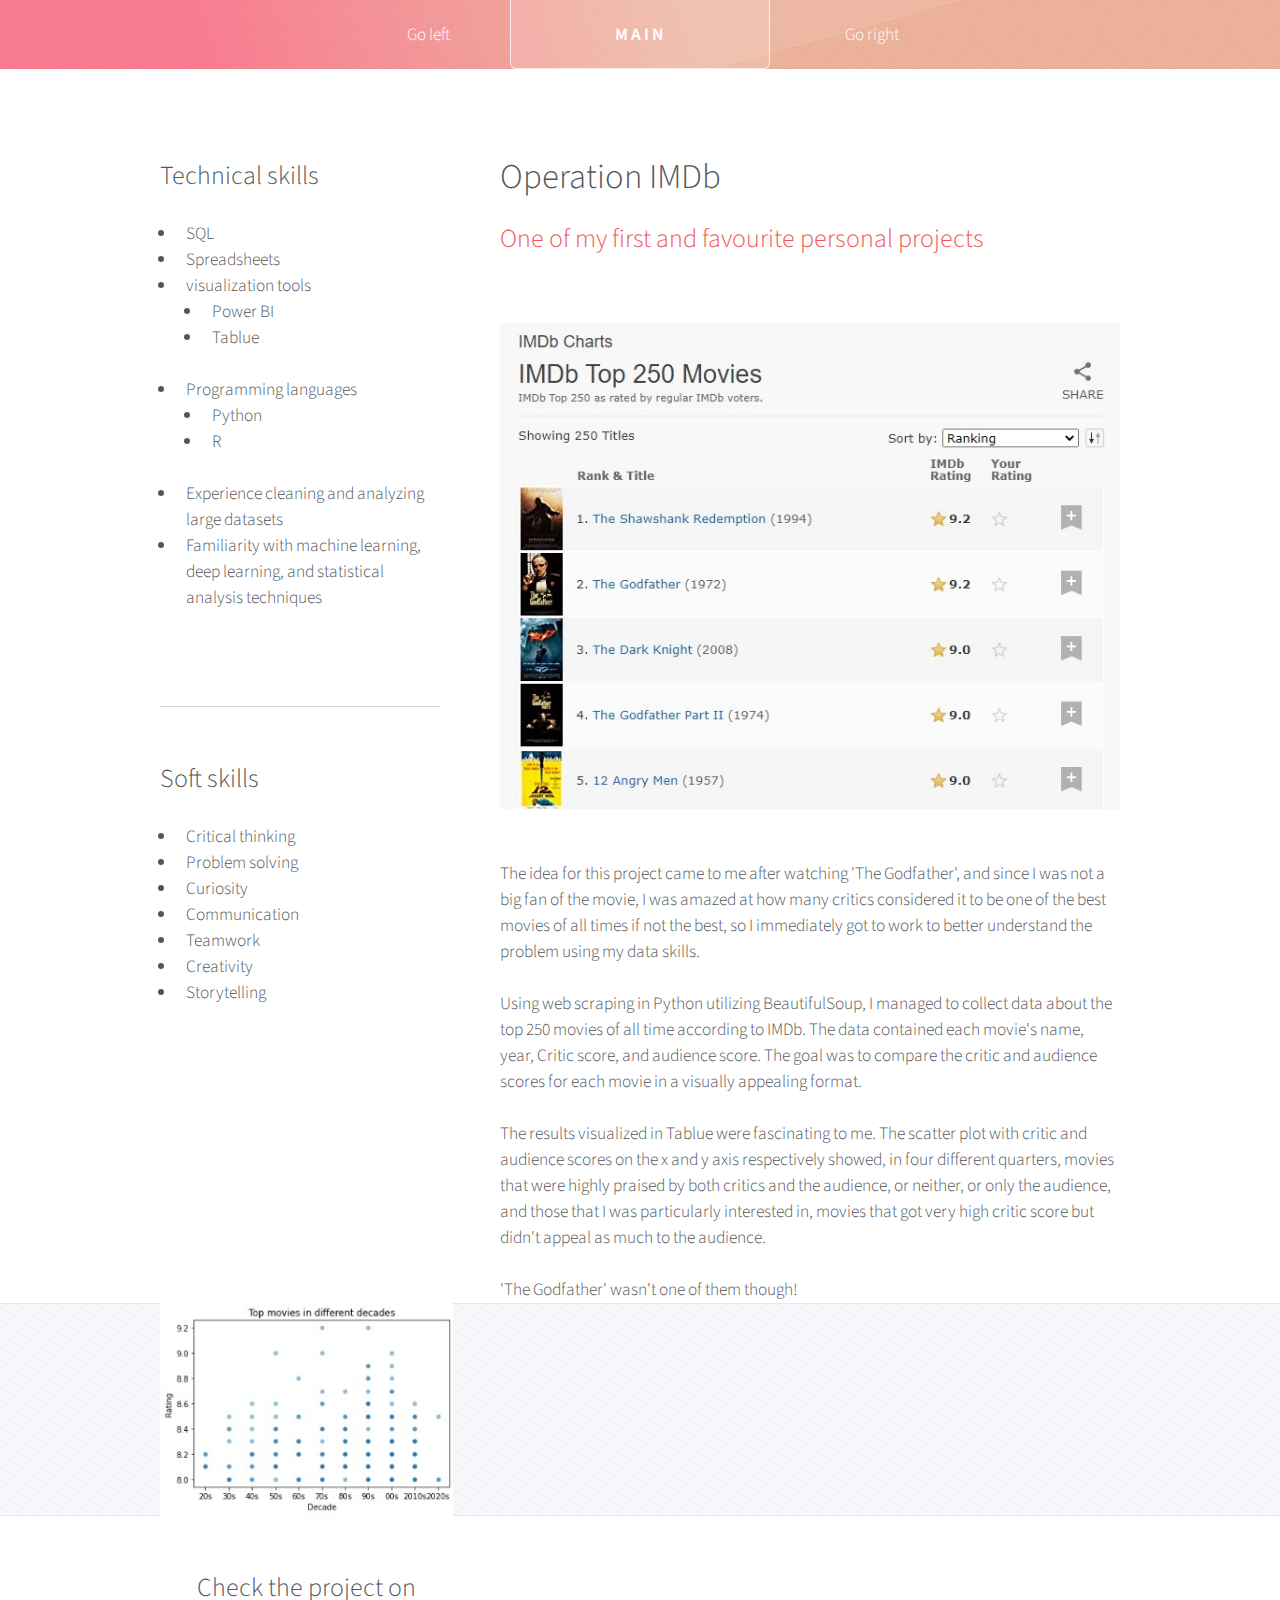
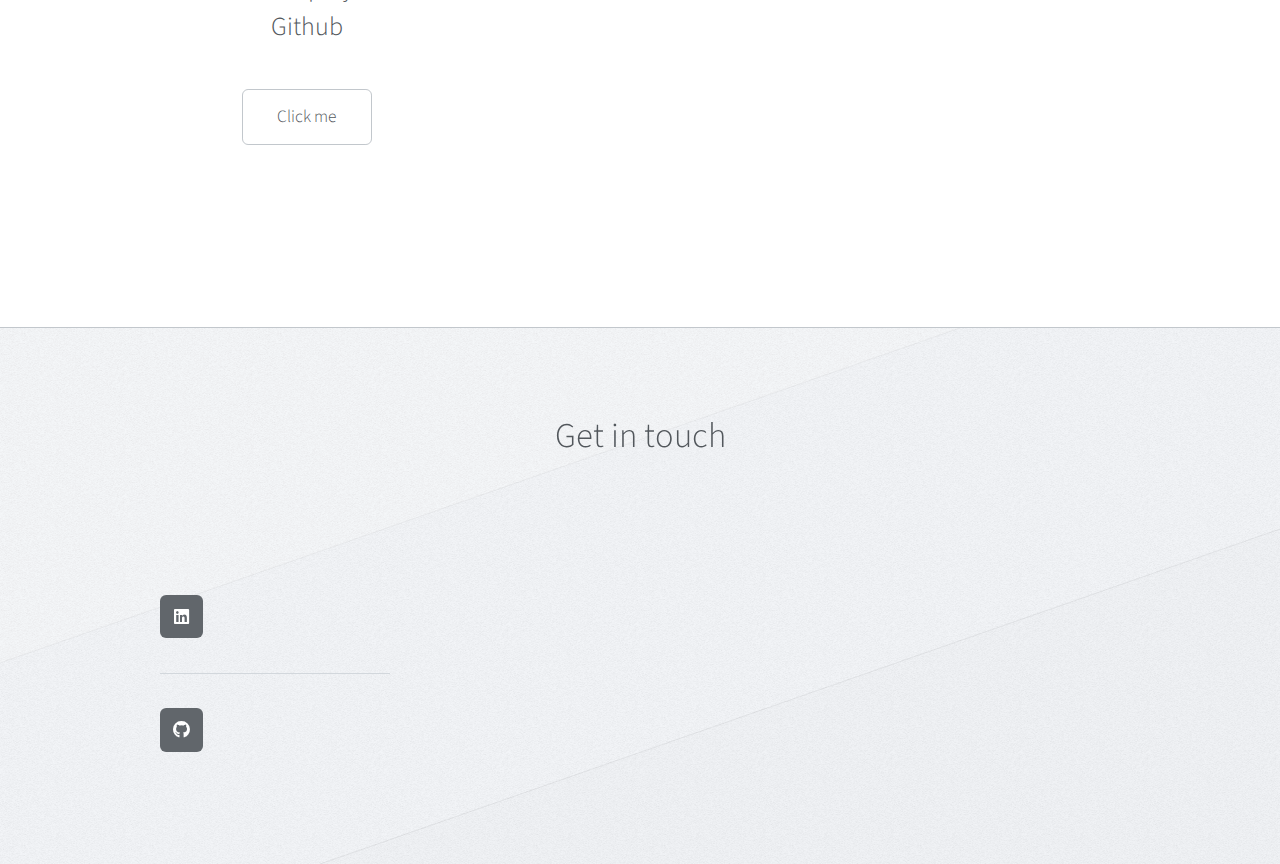
<file: left-sidebar.html>
<!DOCTYPE HTML>
<!--
	Telephasic by HTML5 UP
	html5up.net | @ajlkn
	Free for personal and commercial use under the CCA 3.0 license (html5up.net/license)
-->
<html>
	<head>
		<!-- Google tag (gtag.js) -->
<script async src="https://www.googletagmanager.com/gtag/js?id=G-DCKMSM4BJ5"></script>
<script>
  window.dataLayer = window.dataLayer || [];
  function gtag(){dataLayer.push(arguments);}
  gtag('js', new Date());

  gtag('config', 'G-DCKMSM4BJ5');
</script>
		<title>Marco Nashaat</title>
		<meta charset="utf-8" />
		<meta name="viewport" content="width=device-width, initial-scale=1, user-scalable=no" />
		<link rel="stylesheet" href="assets/css/main.css" />
	</head>
	<body class="left-sidebar is-preload">
		
		<div id="page-wrapper">

			<!-- Header -->
				<div id="header-wrapper">
					<div id="header" class="container">

						<!-- Logo -->
							<h1 id="logo"><a href="index.html">Main</a></h1>

						<!-- Nav -->
							<nav id="nav">
								<ul>
									<!-- <li>
										<a href="#">Dropdown</a>
										<ul>
											<li><a href="#">Lorem ipsum dolor</a></li>
											<li><a href="#">Magna phasellus</a></li>
											<li><a href="#">Etiam dolore nisl</a></li>
											<li>
												<a href="#">Phasellus consequat</a>
												<ul>
													<li><a href="#">Lorem ipsum dolor</a></li>
													<li><a href="#">Phasellus consequat</a></li>
													<li><a href="#">Magna phasellus</a></li>
													<li><a href="#">Etiam dolore nisl</a></li>
												</ul>
											</li>
											<li><a href="#">Veroeros feugiat</a></li>
										</ul>
									</li> -->
									<li><a href="left-sidebar.html">Go left</a></li>
									<li class="break"><a href="right-sidebar.html">Go right</a></li>
									<!-- <li><a href="no-sidebar.html">No Sidebar</a></li> -->
								</ul>
							</nav>

					</div>
				</div>

			<!-- Main -->
				<div class="wrapper">
					<div class="container" id="main">
						<div class="row gtr-150">
							<div class="col-4 col-12-narrower">

								<!-- Sidebar -->
									<section id="sidebar">
										<section>
											<header>
												<h3>Technical skills</h3>
											</header>
											<p>
												<ul>
													<li>SQL</li>
													<li>Spreadsheets</li>
													<li>visualization tools <ul> <li>Power BI</li> <li>Tablue</li></ul></li>
													<li>Programming languages <ul><li>Python</li> <li>R</li></ul></li>
													<li>Experience cleaning and analyzing large datasets</li>
													<li>Familiarity with machine learning, deep learning, and statistical analysis techniques</li>
													
												</ul>
											</p>
											<ul class="actions">
												<!-- <li><a href="#" class="button">Magna amet nullam</a></li> -->
											</ul>
										</section>
										<section>
											<!-- <a href="#" class="image featured"><img src="images/pic07.jpg" alt="" /></a> -->
											<header>
												<h3>Soft skills</h3>
											</header>
											<p>
												<ul>
													<li>Critical thinking</li>
													<li>Problem solving</li>
													<li>Curiosity</li>
													<li>Communication</li>
													<li>Teamwork</li>
													<li>Creativity</li>
													<li>Storytelling</li>
												</ul>
											</p>
											<ul class="actions">
												<!-- <li><a href="#" class="button">Ipsum sed dolor</a></li> -->
											</ul>
										</section>
									</section>

							</div>
							<div class="col-8 col-12-narrower imp-narrower">

								<!-- Content -->
									<article id="content">
										<header>
											<h2>Operation IMDb</h2>
											<p>One of my first and favourite personal projects</p>
										</header>
										<a href="https://www.imdb.com/chart/top/?ref_=nv_mv_250" target="_blank" class="image featured"><img src="images/6.jpg" alt="" /></a>
										<p>The idea for this project came to me after watching 'The Godfather', and since I was not a big fan of the movie, I was amazed at how many critics considered it to be one of the best movies of all times if not the best, so I immediately got to work to better understand the problem using my data skills. </p>
										<p>Using web scraping in Python utilizing BeautifulSoup, I managed to collect data about the top 250 movies of all time according to IMDb. The data contained each movie's name, year, Critic score, and audience score. The goal was to compare the critic and audience scores for each movie in a visually appealing format.</p>
										<p>The results visualized in Tablue were fascinating to me. The scatter plot with critic and audience scores on the x and y axis respectively showed, in four different quarters, movies that were highly praised by both critics and the audience, or neither, or only the audience, and those that I was particularly interested in, movies that got very high critic score but didn't appeal as much to the audience.</p>
										<p>'The Godfather' wasn't one of them though!</p>
									</article>

							</div>
						</div>
						<div class="row features">
							<section class="col-4 col-12-narrower feature">
								<div class="image-wrapper first">
									<a href="https://github.com/MarcoNashaat/Top-movies-ananlysis/tree/main" target="_blank" class="image featured"><img src="images/7.jpg" alt="" /></a>
								</div>
								<header>
									<h3>Check the project on Github</h3>
								</header>
								<p></p>
								<ul class="actions">
									<li><a href="https://github.com/MarcoNashaat/Top-movies-ananlysis" target="_blank" class="button">Click me</a></li>
								</ul>
							</section>
							<!-- <section class="col-4 col-12-narrower feature">
								<div class="image-wrapper">
									<a href="#" class="image featured"><img src="images/pic04.jpg" alt="" /></a>
								</div>
								<header>
									<h3>Dolor sit consequat magna</h3>
								</header>
								<p>Lorem ipsum dolor sit amet consectetur et sed adipiscing elit. Curabitur
								vel sem sit dolor neque semper magna lorem ipsum.</p>
								<ul class="actions">
									<li><a href="#" class="button">Elevate my awareness</a></li>
								</ul>
							</section>
							<section class="col-4 col-12-narrower feature">
								<div class="image-wrapper">
									<a href="#" class="image featured"><img src="images/pic05.jpg" alt="" /></a>
								</div>
								<header>
									<h3>Dolor sit consequat magna</h3>
								</header>
								<p>Lorem ipsum dolor sit amet consectetur et sed adipiscing elit. Curabitur
								vel sem sit dolor neque semper magna lorem ipsum.</p>
								<ul class="actions">
									<li><a href="#" class="button">Elevate my awareness</a></li>
								</ul>
							</section> -->
						</div>
					</div>
				</div>

			<!-- Footer -->
				<div id="footer-wrapper">
					<div id="footer" class="container">
						<header class="major">
							<h2>Get in touch</h2>
							<p><br />
							</p>
						</header>
						<div class="row">
							<!-- <section class="col-6 col-12-narrower">
								<form method="post" action="#">
									<div class="row gtr-50">
										<div class="col-6 col-12-mobile">
											<input name="name" placeholder="Name" type="text" />
										</div>
										<div class="col-6 col-12-mobile">
											<input name="email" placeholder="Email" type="text" />
										</div>
										<div class="col-12">
											<textarea name="message" placeholder="Message"></textarea>
										</div>
										<div class="col-12">
											<ul class="actions">
												<li><input type="submit" value="Send Message" /></li>
												<li><input type="reset" value="Clear form" /></li>
											</ul>
										</div>
									</div>
								</form>
							</section> -->
							<section class="col-6 col-12-narrower">
								<div class="row gtr-0">
									<ul class="divided icons col-6 col-12-mobile">
										<li class="icon brands fa-linkedin"><a href="https://www.linkedin.com/in/marco-nashaat/" style="color: black;" target="_blank"><span class="extra">linkedin</span></a></li>
										<li class="icon brands fa-github"><a href="https://github.com/MarcoNashaat" target="_blank" style="color: black;"><span class="extra">Github</span></a></li>										
									</ul>
									<!-- <ul class="divided icons col-6 col-12-mobile">
										<li class="icon brands fa-instagram"><a href="#"><span class="extra">instagram.com/</span>untitled</a></li>
										<li class="icon brands fa-youtube"><a href="#"><span class="extra">youtube.com/</span>untitled</a></li>
										<li class="icon brands fa-pinterest"><a href="#"><span class="extra">pinterest.com/</span>untitled</a></li>
									</ul> -->
								</div>
							</section>
						</div>
					</div>
					<!-- <div id="copyright" class="container">
						<ul class="menu">
							<li>&copy; Untitled. All rights reserved.</li><li>Design: <a href="http://html5up.net">HTML5 UP</a></li>
						</ul>
					</div> -->
				</div>

		</div>

		<!-- Scripts -->
			<script src="assets/js/jquery.min.js"></script>
			<script src="assets/js/jquery.dropotron.min.js"></script>
			<script src="assets/js/browser.min.js"></script>
			<script src="assets/js/breakpoints.min.js"></script>
			<script src="assets/js/util.js"></script>
			<script src="assets/js/main.js"></script>

	</body>
</html>
</file>
<file: assets/css/main.css>
@import url("fontawesome-all.min.css");
@import url("https://fonts.googleapis.com/css?family=Source+Sans+Pro:300,300italic,400,400italic,600");

/*
	Telephasic by HTML5 UP
	html5up.net | @ajlkn
	Free for personal and commercial use under the CCA 3.0 license (html5up.net/license)
*/

html {
	scroll-behavior: smooth;
  }

html, body, div, span, applet, object,
iframe, h1, h2, h3, h4, h5, h6, p, blockquote,
pre, a, abbr, acronym, address, big, cite,
code, del, dfn, em, img, ins, kbd, q, s, samp,
small, strike, strong, sub, sup, tt, var, b,
u, i, center, dl, dt, dd, ol, ul, li, fieldset,
form, label, legend, table, caption, tbody,
tfoot, thead, tr, th, td, article, aside,
canvas, details, embed, figure, figcaption,
footer, header, hgroup, menu, nav, output, ruby,
section, summary, time, mark, audio, video {
	margin: 0;
	padding: 0;
	border: 0;
	font-size: 100%;
	font: inherit;
	vertical-align: baseline;}

article, aside, details, figcaption, figure,
footer, header, hgroup, menu, nav, section {
	display: block;}

body {
	line-height: 1;
}

ol, ul {
	list-style: none;
}

blockquote, q {
	quotes: none;
}

	blockquote:before, blockquote:after, q:before, q:after {
		content: '';
		content: none;
	}

table {
	border-collapse: collapse;
	border-spacing: 0;
}

body {
	-webkit-text-size-adjust: none;
}

mark {
	background-color: transparent;
	color: inherit;
}

input::-moz-focus-inner {
	border: 0;
	padding: 0;
}

input, select, textarea {
	-moz-appearance: none;
	-webkit-appearance: none;
	-ms-appearance: none;
	appearance: none;
}

/* Basic */

	@-ms-viewport {
		width: device-width;
	}

	html {
		box-sizing: border-box;
	}

	*, *:before, *:after {
		box-sizing: inherit;
	}

	body {
		background: #f5f7fa;
		font-family: 'Source Sans Pro', sans-serif;
		font-weight: 300;
		color: #52575c;
		line-height: 1.75em;
		font-size: 14pt;
	}

		body.is-preload *, body.is-preload *:before, body.is-preload *:after {
			-moz-animation: none !important;
			-webkit-animation: none !important;
			-ms-animation: none !important;
			animation: none !important;
			-moz-transition: none !important;
			-webkit-transition: none !important;
			-ms-transition: none !important;
			transition: none !important;
		}

	input, textarea, select {
		font-family: 'Source Sans Pro', sans-serif;
		font-weight: 300;
		color: #52575c;
		line-height: 1.75em;
		font-size: 15pt;
	}

	h1, h2, h3, h4, h5, h6 {
		font-weight: 300;
		color: #52575c;
	}

	h1 a, h2 a, h3 a, h4 a, h5 a, h6 a {
		color: inherit;
		text-decoration: none;
	}

	h2 {
		font-size: 2em;
		line-height: 1.25em;
	}

	h3 {
		font-size: 1.5em;
		line-height: 1.5em;
	}

	a {
		-moz-transition: color 0.25s ease-in-out, border-color 0.25s ease-in-out, background-color 0.25s ease-in-out;
		-webkit-transition: color 0.25s ease-in-out, border-color 0.25s ease-in-out, background-color 0.25s ease-in-out;
		-ms-transition: color 0.25s ease-in-out, border-color 0.25s ease-in-out, background-color 0.25s ease-in-out;
		transition: color 0.25s ease-in-out, border-color 0.25s ease-in-out, background-color 0.25s ease-in-out;
		color: inherit;
		text-decoration: none;
		border-bottom: dotted 1px #62676c;
	}

		a:hover {
			color: #f35858;
			border-bottom-color: rgba(255, 255, 255, 0);
		}

	strong, b {
		font-weight: 400;
		color: #42474c;
	}

	em, i {
		font-style: italic;
	}

	sub {
		position: relative;
		top: 0.5em;
		font-size: 0.8em;
	}

	sup {
		position: relative;
		top: -0.5em;
		font-size: 0.8em;
	}

	hr {
		border: 0;
		border-top: solid 1px #c2c7cc;
	}

	blockquote {
		border-left: solid 0.5em #c2c7cc;
		padding: 1em 0 1em 2em;
		font-style: italic;
	}

	p, ul, ol, dl, table {
		margin-bottom: 1.5em;
	}

	br.clear {
		clear: both;
	}

	.features {
		margin-bottom: 1.5em;
	}

	.feature {
		text-align: center;
	}

/* Sections/Article */

	section, article {
		margin-bottom: 3em;
	}

	section > :last-child,
	article > :last-child,
	section:last-child,
	article:last-child {
		margin-bottom: 0;
	}

	.row > section, .row > article {
		margin-bottom: 0;
	}

	header {
		margin-bottom: 1.5em;
	}

		header > p {
			display: block;
			color: #f35858;
			padding: 0.75em 0 1em 0;
			font-size: 1.5em;
			line-height: 1.5em;
		}

		header.major {
			text-align: center;
		}

/* Container */

	.container {
		margin: 0 auto;
		max-width: 100%;
		width: 1200px;
	}

		@media screen and (max-width: 1280px) {

			.container {
				width: 960px;
			}

		}

		@media screen and (max-width: 1080px) {

			.container {
				width: 100%;
			}

		}

		@media screen and (max-width: 820px) {

			.container {
				width: 100%;
			}

		}

		@media screen and (max-width: 736px) {

			.container {
				width: 100%;
			}

		}

		@media screen and (max-width: 480px) {

			.container {
				width: 100%;
			}

		}

/* Row */

	.row {
		display: flex;
		flex-wrap: wrap;
		box-sizing: border-box;
		align-items: stretch;
	}

		.row > * {
			box-sizing: border-box;
		}

		.row.gtr-uniform > * > :last-child {
			margin-bottom: 0;
		}

		.row.aln-left {
			justify-content: flex-start;
		}

		.row.aln-center {
			justify-content: center;
		}

		.row.aln-right {
			justify-content: flex-end;
		}

		.row.aln-top {
			align-items: flex-start;
		}

		.row.aln-middle {
			align-items: center;
		}

		.row.aln-bottom {
			align-items: flex-end;
		}

		.row > .imp {
			order: -1;
		}

		.row > .col-1 {
			width: 8.33333%;
		}

		.row > .off-1 {
			margin-left: 8.33333%;
		}

		.row > .col-2 {
			width: 16.66667%;
		}

		.row > .off-2 {
			margin-left: 16.66667%;
		}

		.row > .col-3 {
			width: 25%;
		}

		.row > .off-3 {
			margin-left: 25%;
		}

		.row > .col-4 {
			width: 33.33333%;
		}

		.row > .off-4 {
			margin-left: 33.33333%;
		}

		.row > .col-5 {
			width: 41.66667%;
		}

		.row > .off-5 {
			margin-left: 41.66667%;
		}

		.row > .col-6 {
			width: 50%;
		}

		.row > .off-6 {
			margin-left: 50%;
		}

		.row > .col-7 {
			width: 58.33333%;
		}

		.row > .off-7 {
			margin-left: 58.33333%;
		}

		.row > .col-8 {
			width: 66.66667%;
		}

		.row > .off-8 {
			margin-left: 66.66667%;
		}

		.row > .col-9 {
			width: 75%;
		}

		.row > .off-9 {
			margin-left: 75%;
		}

		.row > .col-10 {
			width: 83.33333%;
		}

		.row > .off-10 {
			margin-left: 83.33333%;
		}

		.row > .col-11 {
			width: 91.66667%;
		}

		.row > .off-11 {
			margin-left: 91.66667%;
		}

		.row > .col-12 {
			width: 100%;
		}

		.row > .off-12 {
			margin-left: 100%;
		}

		.row.gtr-0 {
			margin-top: 0px;
			margin-left: 0px;
		}

			.row.gtr-0 > * {
				padding: 0px 0 0 0px;
			}

			.row.gtr-0.gtr-uniform {
				margin-top: 0px;
			}

				.row.gtr-0.gtr-uniform > * {
					padding-top: 0px;
				}

		.row.gtr-25 {
			margin-top: -12.5px;
			margin-left: -12.5px;
		}

			.row.gtr-25 > * {
				padding: 12.5px 0 0 12.5px;
			}

			.row.gtr-25.gtr-uniform {
				margin-top: -12.5px;
			}

				.row.gtr-25.gtr-uniform > * {
					padding-top: 12.5px;
				}

		.row.gtr-50 {
			margin-top: -25px;
			margin-left: -25px;
		}

			.row.gtr-50 > * {
				padding: 25px 0 0 25px;
			}

			.row.gtr-50.gtr-uniform {
				margin-top: -25px;
			}

				.row.gtr-50.gtr-uniform > * {
					padding-top: 25px;
				}

		.row {
			margin-top: -50px;
			margin-left: -50px;
		}

			.row > * {
				padding: 50px 0 0 50px;
			}

			.row.gtr-uniform {
				margin-top: -50px;
			}

				.row.gtr-uniform > * {
					padding-top: 50px;
				}

		.row.gtr-150 {
			margin-top: -75px;
			margin-left: -75px;
		}

			.row.gtr-150 > * {
				padding: 75px 0 0 75px;
			}

			.row.gtr-150.gtr-uniform {
				margin-top: -75px;
			}

				.row.gtr-150.gtr-uniform > * {
					padding-top: 75px;
				}

		.row.gtr-200 {
			margin-top: -100px;
			margin-left: -100px;
		}

			.row.gtr-200 > * {
				padding: 100px 0 0 100px;
			}

			.row.gtr-200.gtr-uniform {
				margin-top: -100px;
			}

				.row.gtr-200.gtr-uniform > * {
					padding-top: 100px;
				}

		@media screen and (max-width: 1280px) {

			.row {
				display: flex;
				flex-wrap: wrap;
				box-sizing: border-box;
				align-items: stretch;
			}

				.row > * {
					box-sizing: border-box;
				}

				.row.gtr-uniform > * > :last-child {
					margin-bottom: 0;
				}

				.row.aln-left {
					justify-content: flex-start;
				}

				.row.aln-center {
					justify-content: center;
				}

				.row.aln-right {
					justify-content: flex-end;
				}

				.row.aln-top {
					align-items: flex-start;
				}

				.row.aln-middle {
					align-items: center;
				}

				.row.aln-bottom {
					align-items: flex-end;
				}

				.row > .imp-normal {
					order: -1;
				}

				.row > .col-1-normal {
					width: 8.33333%;
				}

				.row > .off-1-normal {
					margin-left: 8.33333%;
				}

				.row > .col-2-normal {
					width: 16.66667%;
				}

				.row > .off-2-normal {
					margin-left: 16.66667%;
				}

				.row > .col-3-normal {
					width: 25%;
				}

				.row > .off-3-normal {
					margin-left: 25%;
				}

				.row > .col-4-normal {
					width: 33.33333%;
				}

				.row > .off-4-normal {
					margin-left: 33.33333%;
				}

				.row > .col-5-normal {
					width: 41.66667%;
				}

				.row > .off-5-normal {
					margin-left: 41.66667%;
				}

				.row > .col-6-normal {
					width: 50%;
				}

				.row > .off-6-normal {
					margin-left: 50%;
				}

				.row > .col-7-normal {
					width: 58.33333%;
				}

				.row > .off-7-normal {
					margin-left: 58.33333%;
				}

				.row > .col-8-normal {
					width: 66.66667%;
				}

				.row > .off-8-normal {
					margin-left: 66.66667%;
				}

				.row > .col-9-normal {
					width: 75%;
				}

				.row > .off-9-normal {
					margin-left: 75%;
				}

				.row > .col-10-normal {
					width: 83.33333%;
				}

				.row > .off-10-normal {
					margin-left: 83.33333%;
				}

				.row > .col-11-normal {
					width: 91.66667%;
				}

				.row > .off-11-normal {
					margin-left: 91.66667%;
				}

				.row > .col-12-normal {
					width: 100%;
				}

				.row > .off-12-normal {
					margin-left: 100%;
				}

				.row.gtr-0 {
					margin-top: 0px;
					margin-left: 0px;
				}

					.row.gtr-0 > * {
						padding: 0px 0 0 0px;
					}

					.row.gtr-0.gtr-uniform {
						margin-top: 0px;
					}

						.row.gtr-0.gtr-uniform > * {
							padding-top: 0px;
						}

				.row.gtr-25 {
					margin-top: -10px;
					margin-left: -10px;
				}

					.row.gtr-25 > * {
						padding: 10px 0 0 10px;
					}

					.row.gtr-25.gtr-uniform {
						margin-top: -10px;
					}

						.row.gtr-25.gtr-uniform > * {
							padding-top: 10px;
						}

				.row.gtr-50 {
					margin-top: -20px;
					margin-left: -20px;
				}

					.row.gtr-50 > * {
						padding: 20px 0 0 20px;
					}

					.row.gtr-50.gtr-uniform {
						margin-top: -20px;
					}

						.row.gtr-50.gtr-uniform > * {
							padding-top: 20px;
						}

				.row {
					margin-top: -40px;
					margin-left: -40px;
				}

					.row > * {
						padding: 40px 0 0 40px;
					}

					.row.gtr-uniform {
						margin-top: -40px;
					}

						.row.gtr-uniform > * {
							padding-top: 40px;
						}

				.row.gtr-150 {
					margin-top: -60px;
					margin-left: -60px;
				}

					.row.gtr-150 > * {
						padding: 60px 0 0 60px;
					}

					.row.gtr-150.gtr-uniform {
						margin-top: -60px;
					}

						.row.gtr-150.gtr-uniform > * {
							padding-top: 60px;
						}

				.row.gtr-200 {
					margin-top: -80px;
					margin-left: -80px;
				}

					.row.gtr-200 > * {
						padding: 80px 0 0 80px;
					}

					.row.gtr-200.gtr-uniform {
						margin-top: -80px;
					}

						.row.gtr-200.gtr-uniform > * {
							padding-top: 80px;
						}

		}

		@media screen and (max-width: 1080px) {

			.row {
				display: flex;
				flex-wrap: wrap;
				box-sizing: border-box;
				align-items: stretch;
			}

				.row > * {
					box-sizing: border-box;
				}

				.row.gtr-uniform > * > :last-child {
					margin-bottom: 0;
				}

				.row.aln-left {
					justify-content: flex-start;
				}

				.row.aln-center {
					justify-content: center;
				}

				.row.aln-right {
					justify-content: flex-end;
				}

				.row.aln-top {
					align-items: flex-start;
				}

				.row.aln-middle {
					align-items: center;
				}

				.row.aln-bottom {
					align-items: flex-end;
				}

				.row > .imp-narrow {
					order: -1;
				}

				.row > .col-1-narrow {
					width: 8.33333%;
				}

				.row > .off-1-narrow {
					margin-left: 8.33333%;
				}

				.row > .col-2-narrow {
					width: 16.66667%;
				}

				.row > .off-2-narrow {
					margin-left: 16.66667%;
				}

				.row > .col-3-narrow {
					width: 25%;
				}

				.row > .off-3-narrow {
					margin-left: 25%;
				}

				.row > .col-4-narrow {
					width: 33.33333%;
				}

				.row > .off-4-narrow {
					margin-left: 33.33333%;
				}

				.row > .col-5-narrow {
					width: 41.66667%;
				}

				.row > .off-5-narrow {
					margin-left: 41.66667%;
				}

				.row > .col-6-narrow {
					width: 50%;
				}

				.row > .off-6-narrow {
					margin-left: 50%;
				}

				.row > .col-7-narrow {
					width: 58.33333%;
				}

				.row > .off-7-narrow {
					margin-left: 58.33333%;
				}

				.row > .col-8-narrow {
					width: 66.66667%;
				}

				.row > .off-8-narrow {
					margin-left: 66.66667%;
				}

				.row > .col-9-narrow {
					width: 75%;
				}

				.row > .off-9-narrow {
					margin-left: 75%;
				}

				.row > .col-10-narrow {
					width: 83.33333%;
				}

				.row > .off-10-narrow {
					margin-left: 83.33333%;
				}

				.row > .col-11-narrow {
					width: 91.66667%;
				}

				.row > .off-11-narrow {
					margin-left: 91.66667%;
				}

				.row > .col-12-narrow {
					width: 100%;
				}

				.row > .off-12-narrow {
					margin-left: 100%;
				}

				.row.gtr-0 {
					margin-top: 0px;
					margin-left: 0px;
				}

					.row.gtr-0 > * {
						padding: 0px 0 0 0px;
					}

					.row.gtr-0.gtr-uniform {
						margin-top: 0px;
					}

						.row.gtr-0.gtr-uniform > * {
							padding-top: 0px;
						}

				.row.gtr-25 {
					margin-top: -10px;
					margin-left: -10px;
				}

					.row.gtr-25 > * {
						padding: 10px 0 0 10px;
					}

					.row.gtr-25.gtr-uniform {
						margin-top: -10px;
					}

						.row.gtr-25.gtr-uniform > * {
							padding-top: 10px;
						}

				.row.gtr-50 {
					margin-top: -20px;
					margin-left: -20px;
				}

					.row.gtr-50 > * {
						padding: 20px 0 0 20px;
					}

					.row.gtr-50.gtr-uniform {
						margin-top: -20px;
					}

						.row.gtr-50.gtr-uniform > * {
							padding-top: 20px;
						}

				.row {
					margin-top: -40px;
					margin-left: -40px;
				}

					.row > * {
						padding: 40px 0 0 40px;
					}

					.row.gtr-uniform {
						margin-top: -40px;
					}

						.row.gtr-uniform > * {
							padding-top: 40px;
						}

				.row.gtr-150 {
					margin-top: -60px;
					margin-left: -60px;
				}

					.row.gtr-150 > * {
						padding: 60px 0 0 60px;
					}

					.row.gtr-150.gtr-uniform {
						margin-top: -60px;
					}

						.row.gtr-150.gtr-uniform > * {
							padding-top: 60px;
						}

				.row.gtr-200 {
					margin-top: -80px;
					margin-left: -80px;
				}

					.row.gtr-200 > * {
						padding: 80px 0 0 80px;
					}

					.row.gtr-200.gtr-uniform {
						margin-top: -80px;
					}

						.row.gtr-200.gtr-uniform > * {
							padding-top: 80px;
						}

		}

		@media screen and (max-width: 820px) {

			.row {
				display: flex;
				flex-wrap: wrap;
				box-sizing: border-box;
				align-items: stretch;
			}

				.row > * {
					box-sizing: border-box;
				}

				.row.gtr-uniform > * > :last-child {
					margin-bottom: 0;
				}

				.row.aln-left {
					justify-content: flex-start;
				}

				.row.aln-center {
					justify-content: center;
				}

				.row.aln-right {
					justify-content: flex-end;
				}

				.row.aln-top {
					align-items: flex-start;
				}

				.row.aln-middle {
					align-items: center;
				}

				.row.aln-bottom {
					align-items: flex-end;
				}

				.row > .imp-narrower {
					order: -1;
				}

				.row > .col-1-narrower {
					width: 8.33333%;
				}

				.row > .off-1-narrower {
					margin-left: 8.33333%;
				}

				.row > .col-2-narrower {
					width: 16.66667%;
				}

				.row > .off-2-narrower {
					margin-left: 16.66667%;
				}

				.row > .col-3-narrower {
					width: 25%;
				}

				.row > .off-3-narrower {
					margin-left: 25%;
				}

				.row > .col-4-narrower {
					width: 33.33333%;
				}

				.row > .off-4-narrower {
					margin-left: 33.33333%;
				}

				.row > .col-5-narrower {
					width: 41.66667%;
				}

				.row > .off-5-narrower {
					margin-left: 41.66667%;
				}

				.row > .col-6-narrower {
					width: 50%;
				}

				.row > .off-6-narrower {
					margin-left: 50%;
				}

				.row > .col-7-narrower {
					width: 58.33333%;
				}

				.row > .off-7-narrower {
					margin-left: 58.33333%;
				}

				.row > .col-8-narrower {
					width: 66.66667%;
				}

				.row > .off-8-narrower {
					margin-left: 66.66667%;
				}

				.row > .col-9-narrower {
					width: 75%;
				}

				.row > .off-9-narrower {
					margin-left: 75%;
				}

				.row > .col-10-narrower {
					width: 83.33333%;
				}

				.row > .off-10-narrower {
					margin-left: 83.33333%;
				}

				.row > .col-11-narrower {
					width: 91.66667%;
				}

				.row > .off-11-narrower {
					margin-left: 91.66667%;
				}

				.row > .col-12-narrower {
					width: 100%;
				}

				.row > .off-12-narrower {
					margin-left: 100%;
				}

				.row.gtr-0 {
					margin-top: 0px;
					margin-left: 0px;
				}

					.row.gtr-0 > * {
						padding: 0px 0 0 0px;
					}

					.row.gtr-0.gtr-uniform {
						margin-top: 0px;
					}

						.row.gtr-0.gtr-uniform > * {
							padding-top: 0px;
						}

				.row.gtr-25 {
					margin-top: -7.5px;
					margin-left: -7.5px;
				}

					.row.gtr-25 > * {
						padding: 7.5px 0 0 7.5px;
					}

					.row.gtr-25.gtr-uniform {
						margin-top: -7.5px;
					}

						.row.gtr-25.gtr-uniform > * {
							padding-top: 7.5px;
						}

				.row.gtr-50 {
					margin-top: -15px;
					margin-left: -15px;
				}

					.row.gtr-50 > * {
						padding: 15px 0 0 15px;
					}

					.row.gtr-50.gtr-uniform {
						margin-top: -15px;
					}

						.row.gtr-50.gtr-uniform > * {
							padding-top: 15px;
						}

				.row {
					margin-top: -30px;
					margin-left: -30px;
				}

					.row > * {
						padding: 30px 0 0 30px;
					}

					.row.gtr-uniform {
						margin-top: -30px;
					}

						.row.gtr-uniform > * {
							padding-top: 30px;
						}

				.row.gtr-150 {
					margin-top: -45px;
					margin-left: -45px;
				}

					.row.gtr-150 > * {
						padding: 45px 0 0 45px;
					}

					.row.gtr-150.gtr-uniform {
						margin-top: -45px;
					}

						.row.gtr-150.gtr-uniform > * {
							padding-top: 45px;
						}

				.row.gtr-200 {
					margin-top: -60px;
					margin-left: -60px;
				}

					.row.gtr-200 > * {
						padding: 60px 0 0 60px;
					}

					.row.gtr-200.gtr-uniform {
						margin-top: -60px;
					}

						.row.gtr-200.gtr-uniform > * {
							padding-top: 60px;
						}

		}

		@media screen and (max-width: 736px) {

			.row {
				display: flex;
				flex-wrap: wrap;
				box-sizing: border-box;
				align-items: stretch;
			}

				.row > * {
					box-sizing: border-box;
				}

				.row.gtr-uniform > * > :last-child {
					margin-bottom: 0;
				}

				.row.aln-left {
					justify-content: flex-start;
				}

				.row.aln-center {
					justify-content: center;
				}

				.row.aln-right {
					justify-content: flex-end;
				}

				.row.aln-top {
					align-items: flex-start;
				}

				.row.aln-middle {
					align-items: center;
				}

				.row.aln-bottom {
					align-items: flex-end;
				}

				.row > .imp-mobile {
					order: -1;
				}

				.row > .col-1-mobile {
					width: 8.33333%;
				}

				.row > .off-1-mobile {
					margin-left: 8.33333%;
				}

				.row > .col-2-mobile {
					width: 16.66667%;
				}

				.row > .off-2-mobile {
					margin-left: 16.66667%;
				}

				.row > .col-3-mobile {
					width: 25%;
				}

				.row > .off-3-mobile {
					margin-left: 25%;
				}

				.row > .col-4-mobile {
					width: 33.33333%;
				}

				.row > .off-4-mobile {
					margin-left: 33.33333%;
				}

				.row > .col-5-mobile {
					width: 41.66667%;
				}

				.row > .off-5-mobile {
					margin-left: 41.66667%;
				}

				.row > .col-6-mobile {
					width: 50%;
				}

				.row > .off-6-mobile {
					margin-left: 50%;
				}

				.row > .col-7-mobile {
					width: 58.33333%;
				}

				.row > .off-7-mobile {
					margin-left: 58.33333%;
				}

				.row > .col-8-mobile {
					width: 66.66667%;
				}

				.row > .off-8-mobile {
					margin-left: 66.66667%;
				}

				.row > .col-9-mobile {
					width: 75%;
				}

				.row > .off-9-mobile {
					margin-left: 75%;
				}

				.row > .col-10-mobile {
					width: 83.33333%;
				}

				.row > .off-10-mobile {
					margin-left: 83.33333%;
				}

				.row > .col-11-mobile {
					width: 91.66667%;
				}

				.row > .off-11-mobile {
					margin-left: 91.66667%;
				}

				.row > .col-12-mobile {
					width: 100%;
				}

				.row > .off-12-mobile {
					margin-left: 100%;
				}

				.row.gtr-0 {
					margin-top: 0px;
					margin-left: 0px;
				}

					.row.gtr-0 > * {
						padding: 0px 0 0 0px;
					}

					.row.gtr-0.gtr-uniform {
						margin-top: 0px;
					}

						.row.gtr-0.gtr-uniform > * {
							padding-top: 0px;
						}

				.row.gtr-25 {
					margin-top: -5px;
					margin-left: -5px;
				}

					.row.gtr-25 > * {
						padding: 5px 0 0 5px;
					}

					.row.gtr-25.gtr-uniform {
						margin-top: -5px;
					}

						.row.gtr-25.gtr-uniform > * {
							padding-top: 5px;
						}

				.row.gtr-50 {
					margin-top: -10px;
					margin-left: -10px;
				}

					.row.gtr-50 > * {
						padding: 10px 0 0 10px;
					}

					.row.gtr-50.gtr-uniform {
						margin-top: -10px;
					}

						.row.gtr-50.gtr-uniform > * {
							padding-top: 10px;
						}

				.row {
					margin-top: -20px;
					margin-left: -20px;
				}

					.row > * {
						padding: 20px 0 0 20px;
					}

					.row.gtr-uniform {
						margin-top: -20px;
					}

						.row.gtr-uniform > * {
							padding-top: 20px;
						}

				.row.gtr-150 {
					margin-top: -30px;
					margin-left: -30px;
				}

					.row.gtr-150 > * {
						padding: 30px 0 0 30px;
					}

					.row.gtr-150.gtr-uniform {
						margin-top: -30px;
					}

						.row.gtr-150.gtr-uniform > * {
							padding-top: 30px;
						}

				.row.gtr-200 {
					margin-top: -40px;
					margin-left: -40px;
				}

					.row.gtr-200 > * {
						padding: 40px 0 0 40px;
					}

					.row.gtr-200.gtr-uniform {
						margin-top: -40px;
					}

						.row.gtr-200.gtr-uniform > * {
							padding-top: 40px;
						}

		}

		@media screen and (max-width: 480px) {

			.row {
				display: flex;
				flex-wrap: wrap;
				box-sizing: border-box;
				align-items: stretch;
			}

				.row > * {
					box-sizing: border-box;
				}

				.row.gtr-uniform > * > :last-child {
					margin-bottom: 0;
				}

				.row.aln-left {
					justify-content: flex-start;
				}

				.row.aln-center {
					justify-content: center;
				}

				.row.aln-right {
					justify-content: flex-end;
				}

				.row.aln-top {
					align-items: flex-start;
				}

				.row.aln-middle {
					align-items: center;
				}

				.row.aln-bottom {
					align-items: flex-end;
				}

				.row > .imp-mobilep {
					order: -1;
				}

				.row > .col-1-mobilep {
					width: 8.33333%;
				}

				.row > .off-1-mobilep {
					margin-left: 8.33333%;
				}

				.row > .col-2-mobilep {
					width: 16.66667%;
				}

				.row > .off-2-mobilep {
					margin-left: 16.66667%;
				}

				.row > .col-3-mobilep {
					width: 25%;
				}

				.row > .off-3-mobilep {
					margin-left: 25%;
				}

				.row > .col-4-mobilep {
					width: 33.33333%;
				}

				.row > .off-4-mobilep {
					margin-left: 33.33333%;
				}

				.row > .col-5-mobilep {
					width: 41.66667%;
				}

				.row > .off-5-mobilep {
					margin-left: 41.66667%;
				}

				.row > .col-6-mobilep {
					width: 50%;
				}

				.row > .off-6-mobilep {
					margin-left: 50%;
				}

				.row > .col-7-mobilep {
					width: 58.33333%;
				}

				.row > .off-7-mobilep {
					margin-left: 58.33333%;
				}

				.row > .col-8-mobilep {
					width: 66.66667%;
				}

				.row > .off-8-mobilep {
					margin-left: 66.66667%;
				}

				.row > .col-9-mobilep {
					width: 75%;
				}

				.row > .off-9-mobilep {
					margin-left: 75%;
				}

				.row > .col-10-mobilep {
					width: 83.33333%;
				}

				.row > .off-10-mobilep {
					margin-left: 83.33333%;
				}

				.row > .col-11-mobilep {
					width: 91.66667%;
				}

				.row > .off-11-mobilep {
					margin-left: 91.66667%;
				}

				.row > .col-12-mobilep {
					width: 100%;
				}

				.row > .off-12-mobilep {
					margin-left: 100%;
				}

				.row.gtr-0 {
					margin-top: 0px;
					margin-left: 0px;
				}

					.row.gtr-0 > * {
						padding: 0px 0 0 0px;
					}

					.row.gtr-0.gtr-uniform {
						margin-top: 0px;
					}

						.row.gtr-0.gtr-uniform > * {
							padding-top: 0px;
						}

				.row.gtr-25 {
					margin-top: -5px;
					margin-left: -5px;
				}

					.row.gtr-25 > * {
						padding: 5px 0 0 5px;
					}

					.row.gtr-25.gtr-uniform {
						margin-top: -5px;
					}

						.row.gtr-25.gtr-uniform > * {
							padding-top: 5px;
						}

				.row.gtr-50 {
					margin-top: -10px;
					margin-left: -10px;
				}

					.row.gtr-50 > * {
						padding: 10px 0 0 10px;
					}

					.row.gtr-50.gtr-uniform {
						margin-top: -10px;
					}

						.row.gtr-50.gtr-uniform > * {
							padding-top: 10px;
						}

				.row {
					margin-top: -20px;
					margin-left: -20px;
				}

					.row > * {
						padding: 20px 0 0 20px;
					}

					.row.gtr-uniform {
						margin-top: -20px;
					}

						.row.gtr-uniform > * {
							padding-top: 20px;
						}

				.row.gtr-150 {
					margin-top: -30px;
					margin-left: -30px;
				}

					.row.gtr-150 > * {
						padding: 30px 0 0 30px;
					}

					.row.gtr-150.gtr-uniform {
						margin-top: -30px;
					}

						.row.gtr-150.gtr-uniform > * {
							padding-top: 30px;
						}

				.row.gtr-200 {
					margin-top: -40px;
					margin-left: -40px;
				}

					.row.gtr-200 > * {
						padding: 40px 0 0 40px;
					}

					.row.gtr-200.gtr-uniform {
						margin-top: -40px;
					}

						.row.gtr-200.gtr-uniform > * {
							padding-top: 40px;
						}

		}

/* Image */

	.image {
		-moz-transition: opacity 0.25s ease-in-out;
		-webkit-transition: opacity 0.25s ease-in-out;
		-ms-transition: opacity 0.25s ease-in-out;
		transition: opacity 0.25s ease-in-out;
		display: inline-block;
		outline: 0;
		border: 0;
	}

		.image img {
			display: block;
			width: 100%;
		}

		.image.fit {
			display: block;
			width: 100%;
		}

		.image.featured {
			display: block;
			width: 100%;
			margin: 0 0 3em 0;
		}

		.image.left {
			float: left;
			margin: 0 2em 2em 0;
		}

		.image.centered {
			display: block;
			margin: 0 0 3em 0;
		}

			.image.centered img {
				margin: 0 auto;
				width: auto;
			}

	a.image:hover {
		opacity: 0.85;
	}

/* List */

	ul {
		list-style: disc;
		padding-left: 1em;
	}

		ul li {
			padding-left: 0.5em;
		}

	ol {
		list-style: decimal;
		padding-left: 1.25em;
	}

		ol li {
			padding-left: 0.25em;
		}

/* Actions */

	ul.actions {
		padding-top: 1em;
		list-style: none;
		padding-left: 0;
	}

		ul.actions.major {
			text-align: center;
		}

		ul.actions li {
			display: inline-block;
			margin-left: 1em;
			padding-left: 0;
		}

			ul.actions li:first-child {
				margin-left: 0;
			}

/* Divided */

	ul.divided {
		list-style: none;
		padding-left: 0;
	}

		ul.divided li {
			border-top: solid 1px #d2d7dc;
			padding-top: 2em;
			margin-top: 2em;
			padding-left: 0;
		}

			ul.divided li:first-child {
				padding-top: 0;
				margin-top: 0;
				border-top: 0;
			}

/* Icons */

	ul.icons {
		list-style: none;
		padding-left: 0;
	}

		ul.icons li {
			padding-left: 0;
		}

			ul.icons li:before {
				display: inline-block;
				color: #fff;
				background: #61666b;
				width: 2.5em;
				height: 2.5em;
				border-radius: 0.35em;
				text-align: center;
				line-height: 2.5em;
				margin-right: 0.75em;
			}

/* Menu */

	ul.menu {
		list-style: none;
		padding-left: 0;
	}

		ul.menu li {
			display: inline-block;
			border-left: solid 1px #d2d7dc;
			padding-left: 1em;
			margin-left: 1em;
		}

			ul.menu li:first-child {
				border-left: 0;
				padding-left: 0;
				margin-left: 0;
			}

/* Form */

	form .actions {
		padding-top: 0;
	}

	form label {
		display: block;
		font-weight: 300;
		color: #52575c;
		margin: 0 0 0.5em 0;
	}

	form input[type="text"],
	form input[type="email"],
	form input[type="password"],
	form select,
	form textarea {
		-moz-transition: background-color 0.25s ease-in-out;
		-webkit-transition: background-color 0.25s ease-in-out;
		-ms-transition: background-color 0.25s ease-in-out;
		transition: background-color 0.25s ease-in-out;
		-webkit-appearance: none;
		display: block;
		background: #f9fbfe;
		border: solid 1px #d2d7dc;
		border-radius: 0.35em;
		width: 100%;
		line-height: 1.5em;
		padding: 0.75em;
	}

		form input[type="text"]:focus,
		form input[type="email"]:focus,
		form input[type="password"]:focus,
		form select:focus,
		form textarea:focus {
			background: #fff;
		}

	form textarea {
		min-height: 7em;
	}

	form ::-webkit-input-placeholder {
		color: #555 !important;
	}

	form :-moz-placeholder {
		color: #555 !important;
	}

	form ::-moz-placeholder {
		color: #555 !important;
	}

	form :-ms-input-placeholder {
		color: #555 !important;
	}

	form ::-moz-focus-inner {
		border: 0;
	}

/* Table */

	table {
		width: 100%;
	}

		table.default {
			width: 100%;
		}

			table.default tbody tr {
				border-top: solid 1px #D2D7DC;
			}

				table.default tbody tr:nth-child(2n+1) {
					background: #f9fbfe;
				}

			table.default td {
				padding: 0.5em 1em 0.5em 1em;
			}

			table.default th {
				text-align: left;
				font-weight: 400;
				padding: 0.5em 1em 0.5em 1em;
			}

			table.default tfoot {
				border-top: solid 1px #D2D7DC;
			}

/* Button */

	input[type="button"],
	input[type="submit"],
	input[type="reset"],
	button,
	.button {
		-moz-transition: color 0.25s ease-in-out, border-color 0.25s ease-in-out, background-color 0.25s ease-in-out;
		-webkit-transition: color 0.25s ease-in-out, border-color 0.25s ease-in-out, background-color 0.25s ease-in-out;
		-ms-transition: color 0.25s ease-in-out, border-color 0.25s ease-in-out, background-color 0.25s ease-in-out;
		transition: color 0.25s ease-in-out, border-color 0.25s ease-in-out, background-color 0.25s ease-in-out;
		display: inline-block;
		color: inherit;
		background: none;
		text-decoration: none;
		border: solid 1px #c2c7cc;
		border-radius: 0.35em;
		padding: 0.8em 2em 0.8em 2em;
		cursor: pointer;
		outline: 0;
	}

		input[type="button"]:hover,
		input[type="submit"]:hover,
		input[type="reset"]:hover,
		button:hover,
		.button:hover {
			color: #f35858;
			border-color: rgba(243, 88, 88, 0.5);
		}

/* Icons */

	.icon {
		text-decoration: none;
		text-decoration: none;
	}

		.icon:before {
			-moz-osx-font-smoothing: grayscale;
			-webkit-font-smoothing: antialiased;
			display: inline-block;
			font-style: normal;
			font-variant: normal;
			text-rendering: auto;
			line-height: 1;
			text-transform: none !important;
			font-family: 'Font Awesome 5 Free';
			font-weight: 400;
		}

		.icon:before {
			line-height: inherit;
		}

		.icon > .label {
			display: none;
		}

		.icon.solid:before {
			font-weight: 900;
		}

		.icon.brands:before {
			font-family: 'Font Awesome 5 Brands';
		}

/* Wrappers */

	.wrapper {
		position: relative;
		background: #fff;
		overflow-x: hidden;
		padding: 6em 0 6em 0;
	}

	.image-wrapper {
		position: relative;
	}

		.image-wrapper .image {
			position: relative;
			z-index: 2;
		}

		.image-wrapper.first:before {
			content: '';
			display: block;
			width: 2000%;
			height: 100%;
			position: absolute;
			left: -1000%;
			top: 0;
			z-index: 1;
			box-shadow: inset 0px 0px 0px 1px #e8e8e8;
			background: #f6f8fb url("images/image-wrapper.svg");
		}

	#header-wrapper {
		position: relative;
		padding: 4em 0 2em 0;
		background-image: url("images/header.svg");
		background-image: url("images/overlay.png"), url("images/header.svg"), -moz-linear-gradient(75deg, #FF7088 15%, #F2B69D 55%);
		background-image: url("images/overlay.png"), url("images/header.svg"), -webkit-linear-gradient(75deg, #FF7088 15%, #F2B69D 55%);
		background-image: url("images/overlay.png"), url("images/header.svg"), -ms-linear-gradient(75deg, #FF7088 15%, #F2B69D 55%);
		background-image: url("images/overlay.png"), url("images/header.svg"), linear-gradient(75deg, #FF7088 15%, #F2B69D 55%);
		background-color: #f08c89;
		background-size: 100% 620%;
		background-size: 128px 128px, 100% 620%, auto;
		background-repeat: repeat, no-repeat, no-repeat;
	}

	.homepage #header-wrapper {
		padding: 10em 0 6em 0;
		background-size: 128px 128px, 100% 100%, auto;
	}

	#promo-wrapper {
		position: relative;
		background-image: url("images/overlay.png"), url("../../images/promo.jpg");
		background-size: 192px 192px, cover;
		background-position: top left, center center;
		color: #fff;
		text-align: center;
		padding: 6em 0 6em 0;
	}

	#footer-wrapper {
		-webkit-transform: translate3d(0, 0, 0);
		position: relative;
		border-top: solid 1px #c2c7cc;
		padding: 6em 0 6em 0;
		background-image: url("images/overlay.png"), url("images/footer.svg");
		background-size: 128px 128px,				100% 100%;
	}

/* Header */

	#logo {
		position: absolute;
		z-index: 1;
		top: 0;
		left: 50%;
		width: 15em;
		margin-left: -7.5em;
	}

		#logo a {
			display: block;
			width: 100%;
			height: 4em;
			line-height: 4em;
			background: rgba(255, 255, 255, 0.15);
			border: solid 1px;
			border-color: #fff;
			border-color: rgba(255, 255, 255, 0.75);
			border-top: 0;
			border-radius: 0 0 0.35em 0.35em;
			color: #fff;
			display: inline-block;
			font-weight: 600;
			letter-spacing: 3px;
			text-align: center;
			text-transform: uppercase;
		}

	#nav {
		text-align: center;
		position: absolute;
		top: 0;
		left: 0;
		width: 100%;
		height: 4em;
		line-height: 4em;
	}

		#nav > ul {
			margin: 0;
		}

			#nav > ul > li {
				display: inline-block;
				margin-left: 1em;
			}

				#nav > ul > li > ul {
					display: none;
				}

				#nav > ul > li > span, #nav > ul > li > a {
					color: #fff;
					text-decoration: none;
					outline: 0;
					border: 0;
					border: solid 1px rgba(255, 255, 255, 0);
					border-radius: 0.35em;
					padding: 0.3em 1em 0.3em 1em;
					-moz-transition: border-color 0.25s ease-in-out, background-color 0.25s ease-in-out;
					-webkit-transition: border-color 0.25s ease-in-out, background-color 0.25s ease-in-out;
					-o-transition: border-color 0.25s ease-in-out, background-color 0.25s ease-in-out;
					-ms-transition: border-color 0.25s ease-in-out, background-color 0.25s ease-in-out;
					transition: border-color 0.25s ease-in-out, background-color 0.25s ease-in-out;
				}

				#nav > ul > li.active > span, #nav > ul > li.active > a {
					border-color: rgba(255, 255, 255, 0.75);
					background-color: rgba(255, 255, 255, 0.15);
					color: #fff;
				}

				#nav > ul > li:first-child {
					margin-left: 0;
				}

				#nav > ul > li.break {
					margin-left: 20em;
				}

	.dropotron {
		text-align: left;
		line-height: 2em;
		border-radius: 0.35em;
		min-width: 12em;
		background: #fff;
		line-height: 1em;
		padding: 0.85em 0 0.85em 0;
		box-shadow: 0px 1px 3px 0px rgba(0, 0, 0, 0.25);
		margin-top: -0.8em;
		list-style: none;
	}

		.dropotron a, .dropotron span {
			display: block;
			padding: 0.65em 1em 0.65em 1em;
			border-top: solid 1px #e8e8e8;
			border-bottom: 0;
		}

		.dropotron li {
			padding-left: 0;
		}

			.dropotron li:first-child > a, .dropotron li:first-child > span {
				border-top: 0;
			}

			.dropotron li.active > a, .dropotron li.active > span {
				color: #f35858;
			}

		.dropotron.level-0 {
			font-size: 0.9em;
			margin-top: 0;
		}

			.dropotron.level-0:before {
				content: '';
				position: absolute;
				top: -1em;
				width: 1em;
				height: 1em;
				border-bottom: solid 0.5em #fff;
				border-left: solid 0.5em rgba(255, 255, 255, 0);
				border-right: solid 0.5em rgba(255, 255, 255, 0);
			}

			.dropotron.level-0.center:before {
				left: 50%;
				margin-left: -0.5em;
			}

			.dropotron.level-0.left:before {
				left: 1em;
			}

			.dropotron.level-0.right:before {
				right: 1em;
			}

/* Hero */

	#hero {
		position: relative;
		color: #fff;
		text-align: center;
		z-index: 1;
	}

		#hero h2 {
			color: #fff;
			font-size: 3em;
		}

		#hero strong {
			color: inherit;
		}

		#hero header > span {
			color: #fff;
		}

		#hero p {
			font-size: 1.5em;
			line-height: 1.5em;
		}

		#hero .button {
			background: #fff;
			border-color: rgba(255, 255, 255, 0);
			color: #f08c89;
			font-size: 1.25em;
		}

			#hero .button:hover {
				border-color: rgba(255, 255, 255, 0.75);
				background-color: rgba(255, 255, 255, 0.15);
				color: #fff;
			}

		#hero a {
			color: #fff;
			border-color: #fff;
			border-color: rgba(255, 255, 255, 0.5);
		}

			#hero a:hover {
				border-color: rgba(255, 255, 255, 0);
			}

/* Promo */

	#promo {
		background: rgba(255, 255, 255, 0.05);
		border: solid 1px rgba(255, 255, 255, 0.25);
		border-radius: 0.5em;
		padding: 1.75em 2.5em 1.75em 2.5em;
		display: inline-block;
		position: relative;
		z-index: 1;
	}

		#promo h2 {
			color: #fff;
			display: inline-block;
			margin-right: 1em;
			font-size: 1.75em;
		}

		#promo .button {
			background: #fff;
			border-color: rgba(255, 255, 255, 0);
			color: #27636B;
			font-size: 1.25em;
		}

			#promo .button:hover {
				border-color: rgba(255, 255, 255, 0.75);
				background-color: rgba(255, 255, 255, 0.15);
				color: #fff;
			}

/* Main */

	#main {
		padding-bottom: 4em;
	}

/* Sidebar */

	#sidebar section {
		border-top: solid 1px #d2d7dc;
		margin-top: 3em;
		padding-top: 3em;
	}

		#sidebar section:first-child {
			border-top: 0;
			margin-top: 0;
			padding-top: 0;
		}

/* Footer */

	#footer {
		position: relative;
		z-index: 1;
	}

		#footer header.major {
			margin-bottom: 3em;
		}

/* Copyright */

	#copyright {
		position: relative;
		z-index: 1;
		text-align: center;
		border-top: solid 1px #d2d7dc;
		color: #a2a7ac;
		padding-top: 4em;
		margin-top: 6em;
	}

/* Normal */

	@media screen and (max-width: 1280px) {

		/* Basic */

			body, input, textarea, select {
				line-height: 1.5em;
				font-size: 13pt;
			}

			span.extra {
				display: none;
			}

		/* Wrappers */

			.wrapper {
				padding: 5em 0 5em 0;
			}

			#header-wrapper {
				padding: 2em 0 2em 0;
			}

			.homepage #header-wrapper {
				padding: 8em 0 4em 0;
			}

			#promo-wrapper {
				padding: 5em 0 5em 0;
			}

			#footer-wrapper {
				padding: 5em 0 5em 0;
			}

	}

/* Narrow */

	@media screen and (max-width: 1080px) {

		/* Sections/Article */

			header br {
				display: none;
			}

		/* Button */

			input[type="button"],
			input[type="submit"],
			input[type="reset"],
			button,
			.button {
				padding-left: 1.25em;
				padding-right: 1.25em;
			}

		/* Wrappers */

			.wrapper {
				padding: 4em 2em 4em 2em;
			}

			#header-wrapper {
				padding: 5em 0 1em 0;
			}

			.homepage #header-wrapper {
				padding: 5em 0 4em 0;
			}

			#promo-wrapper {
				padding: 2em;
			}

			#footer-wrapper {
				padding: 4em 2em 4em 2em;
			}

		/* Header */

			#nav {
				position: relative;
				margin: 0.5em 0 0 0;
				line-height: 2.25em;
				height: 2.25em;
			}

				#nav > ul > li {
					margin-left: 0;
				}

					#nav > ul > li.break {
						margin-left: 0;
					}

			.dropotron.level-0 {
				margin-top: 1.1em;
			}

		/* Hero */

			#hero {
				padding: 3.5em 4em 0 4em;
			}

				#hero h2 {
					font-size: 2.75em;
				}

				#hero p br {
					display: none;
				}

		/* Promo */

			#promo {
				padding: 1.75em 2.5em 1.75em 2.5em;
				display: inline-block;
			}

				#promo .button {
					font-size: 1.25em;
				}

				#promo h2 {
					display: block;
					margin: 0 0 1em 0;
					font-size: 1.5em;
				}

		/* Copyright */

			#copyright {
				padding-top: 2em;
				margin-top: 3em;
			}

	}

/* Narrower */

	@media screen and (max-width: 820px) {

		/* Basic */

			body, input, textarea, select {
				line-height: 1.5em;
				font-size: 14pt;
			}

			span.extra {
				display: inline;
			}

			.features {
				margin-bottom: 0;
			}

		/* Sections/Article */

			section, article {
				margin-bottom: 3em;
			}

			.row > section, .row > article {
				margin-bottom: 3em;
			}

			section:last-child,
			article:last-child {
				margin-bottom: 0;
			}

			.row > section:last-child,
			.row > article:last-child {
				margin-bottom: 0;
			}

		/* Menu */

			ul.menu {
				text-align: center;
			}

				ul.menu li {
					display: block;
					border: 0;
					padding: 0;
					margin: 0;
					line-height: 2em;
				}

					ul.menu li:first-child {
						border-top: 0;
					}

		/* Actions */

			ul.actions.major {
				padding-top: 2em;
			}

		/* Header */

			#nav {
				font-size: 0.9em;
			}

				#nav > ul > li > span, #nav > ul > li > a {
					padding: 0.25em 0.5em 0.25em 0.5em;
				}

		/* Hero */

			#hero h2 {
				font-size: 2.5em;
			}

		/* Main */

			#main {
				padding-bottom: 0;
			}

		/* Content */

			#content {
				margin-bottom: 3em;
			}

		/* Sidebar */

			#sidebar {
				margin-bottom: 3em;
			}

				#sidebar section {
					border-top: 0;
					margin-top: 0;
					padding-top: 1em;
				}

		/* Footer */

			#footer header.major {
				margin-bottom: 1.5em;
			}

	}

/* Mobile */

	#navPanel, #navButton {
		display: none;
	}

	@media screen and (max-width: 736px) {

		/* Basic */

			html, body {
				overflow-x: hidden;
			}

			body, input, textarea, select {
				font-size: 13pt;
				letter-spacing: 0;
			}

			h2 {
				font-size: 1.5em;
				line-height: 1.25em;
			}

		/* Sections/Article */

			header {
				margin-bottom: 1em;
			}

				header > p {
					font-size: 1em;
				}

		/* Divided */

			ul.divided li {
				padding-top: 0.75em;
				margin-top: 0.75em;
			}

		/* Wrappers */

			.wrapper {
				padding: 3em 20px 3em 20px;
			}

			#header-wrapper {
				padding: 3em 20px 20px 20px;
				text-align: center;
			}

			.homepage #header-wrapper {
				padding: 3em 20px 3em 20px;
			}

			#promo-wrapper {
				padding: 20px;
			}

			#footer-wrapper {
				padding: 3em 20px 3em 20px;
			}

		/* Header */

			#logo {
				position: relative;
			}

				#logo a {
					border: solid 1px rgba(255, 255, 255, 0.75);
					border-radius: 0.35em;
					height: 3em;
					line-height: 3em;
				}

		/* Nav */

			#nav {
				display: none;
			}

		/* Footer */

			#footer ul.divided {
				margin: 0;
			}

				#footer ul.divided li:first-child {
					border-top: solid 1px #d2d7dc;
					padding-top: 0.75em;
					margin-top: 0.75em;
				}

				#footer ul.divided:first-child li:first-child {
					border-top: 0;
					padding-top: 0;
					margin-top: 0;
				}

		/* Hero */

			#hero {
				padding: 2.5em 2em 0 2em;
			}

				#hero header {
					margin: 0 0 1.25em 0;
				}

					#hero header h2 {
						font-size: 1.5em;
					}

				#hero p {
					font-size: 1em;
				}

		/* Nav */

			#page-wrapper {
				-moz-backface-visibility: hidden;
				-webkit-backface-visibility: hidden;
				-ms-backface-visibility: hidden;
				backface-visibility: hidden;
				-moz-transition: -moz-transform 0.5s ease;
				-webkit-transition: -webkit-transform 0.5s ease;
				-ms-transition: -ms-transform 0.5s ease;
				transition: transform 0.5s ease;
				padding-bottom: 1px;
			}

			#navButton {
				-moz-backface-visibility: hidden;
				-webkit-backface-visibility: hidden;
				-ms-backface-visibility: hidden;
				backface-visibility: hidden;
				-moz-transition: -moz-transform 0.5s ease;
				-webkit-transition: -webkit-transform 0.5s ease;
				-ms-transition: -ms-transform 0.5s ease;
				transition: transform 0.5s ease;
				display: block;
				height: 44px;
				left: 0;
				position: fixed;
				top: 0;
				width: 100%;
				z-index: 10001;
			}

				#navButton .toggle {
					text-decoration: none;
					border: 0;
					height: 100%;
					left: 0;
					outline: 0;
					position: absolute;
					top: 0;
					width: 100%;
				}

					#navButton .toggle:before {
						-moz-osx-font-smoothing: grayscale;
						-webkit-font-smoothing: antialiased;
						display: inline-block;
						font-style: normal;
						font-variant: normal;
						text-rendering: auto;
						line-height: 1;
						text-transform: none !important;
						font-family: 'Font Awesome 5 Free';
						font-weight: 900;
					}

					#navButton .toggle:before {
						background: rgba(128, 132, 136, 0.35);
						border-radius: 0 0 0.35em 0.35em;
						border-top: 0;
						color: #fff;
						content: '\f0c9';
						display: block;
						font-size: 18px;
						height: 30px;
						left: 50%;
						line-height: 30px;
						margin-left: -40px;
						position: absolute;
						text-align: center;
						text-decoration: none;
						width: 80px;
					}

			#navPanel {
				-moz-backface-visibility: hidden;
				-webkit-backface-visibility: hidden;
				-ms-backface-visibility: hidden;
				backface-visibility: hidden;
				-moz-transform: translateY(-50vh);
				-webkit-transform: translateY(-50vh);
				-ms-transform: translateY(-50vh);
				transform: translateY(-50vh);
				-moz-transition: -moz-transform 0.5s ease;
				-webkit-transition: -webkit-transform 0.5s ease;
				-ms-transition: -ms-transform 0.5s ease;
				transition: transform 0.5s ease;
				background-image: url("images/overlay.png"), url("images/navPanel.svg"), -moz-linear-gradient(top, rgba(255, 255, 255, 0), rgba(0, 0, 0, 0.25));
				background-image: url("images/overlay.png"), url("images/navPanel.svg"), -webkit-linear-gradient(top, rgba(255, 255, 255, 0), rgba(0, 0, 0, 0.25));
				background-image: url("images/overlay.png"), url("images/navPanel.svg"), -ms-linear-gradient(top, rgba(255, 255, 255, 0), rgba(0, 0, 0, 0.25));
				background-image: url("images/overlay.png"), url("images/navPanel.svg"), linear-gradient(top, rgba(255, 255, 255, 0), rgba(0, 0, 0, 0.25));
				display: block;
				left: 0;
				overflow-y: auto;
				position: fixed;
				top: 0;
				width: 100%;
				height: 50vh;
				z-index: 10002;
				box-shadow: inset 0px -2px 5px 0px rgba(0, 0, 0, 0.25);
				font-size: 1em;
				background-color: #45474a;
				background-size: 128px 128px, 100% 100%, 100% 100%;
			}

				#navPanel .link {
					position: relative;
					z-index: 1;
					display: block;
					text-decoration: none;
					padding: 0.75em;
					color: #ddd;
					border: 0;
					border-top: dotted 1px rgba(255, 255, 255, 0.1);
				}

					#navPanel .link.depth-0 {
						color: #fff;
						font-weight: 400;
					}

				#navPanel .indent-1 {
					display: inline-block;
					width: 1em;
				}

				#navPanel .indent-2 {
					display: inline-block;
					width: 2em;
				}

				#navPanel .indent-3 {
					display: inline-block;
					width: 3em;
				}

				#navPanel .indent-4 {
					display: inline-block;
					width: 4em;
				}

				#navPanel .indent-5 {
					display: inline-block;
					width: 5em;
				}

				#navPanel .depth-0 {
					color: #fff;
				}

			body.navPanel-visible #page-wrapper {
				-moz-transform: translateY(50vh);
				-webkit-transform: translateY(50vh);
				-ms-transform: translateY(50vh);
				transform: translateY(50vh);
			}

			body.navPanel-visible #navButton {
				-moz-transform: translateY(50vh);
				-webkit-transform: translateY(50vh);
				-ms-transform: translateY(50vh);
				transform: translateY(50vh);
			}

			body.navPanel-visible #navPanel {
				-moz-transform: translateY(0);
				-webkit-transform: translateY(0);
				-ms-transform: translateY(0);
				transform: translateY(0);
			}

	}

/* Mobile (Portrait) */

	@media screen and (max-width: 480px) {

		/* Basic */

			body, input, textarea, select {
				font-size: 12pt;
				letter-spacing: 0;
			}

			.feature {
				text-align: left;
			}

		/* Sections/Article */

			section, article {
				margin-bottom: 2em;
			}

			.row > section,
			.row > article {
				margin-bottom: 2em;
			}

			header.major {
				text-align: left;
			}

		/* Image */

			.image {
				display: block;
			}

				.image.full, .image.left {
					float: none;
					display: block;
					width: 100%;
					margin: 0 0 1.5em 0;
				}

			.image-centered {
				float: none;
				display: block;
				width: 100%;
				margin: 0 0 1.5em 0;
			}

		/* Actions */

			ul.actions li {
				display: block;
				margin: 1em 0 0 0;
			}

				ul.actions li:first-child {
					margin-top: 0;
				}

			ul.actions.major {
				text-align: left !important;
			}

		/* Form */

			form textarea {
				min-height: 10em;
			}

		/* Button */

			input[type="button"],
			input[type="submit"],
			input[type="reset"],
			button,
			.button {
				display: block;
				width: 100%;
				text-align: center;
			}

		/* Header */

			#logo {
				position: relative;
				left: 0;
				top: 0;
				margin: 0;
				width: 100%;
			}

		/* Hero */

			#hero {
				padding: 2.5em 0 0 0;
			}

		/* Promo */

			#promo {
				padding: 20px;
			}

		/* Content */

			#content {
				margin-bottom: 2em;
			}

		/* Sidebar */

			#sidebar {
				margin-bottom: 2em;
			}

		/* Footer */

			#footer header.major {
				margin-bottom: 1em;
			}

	}
</file>
